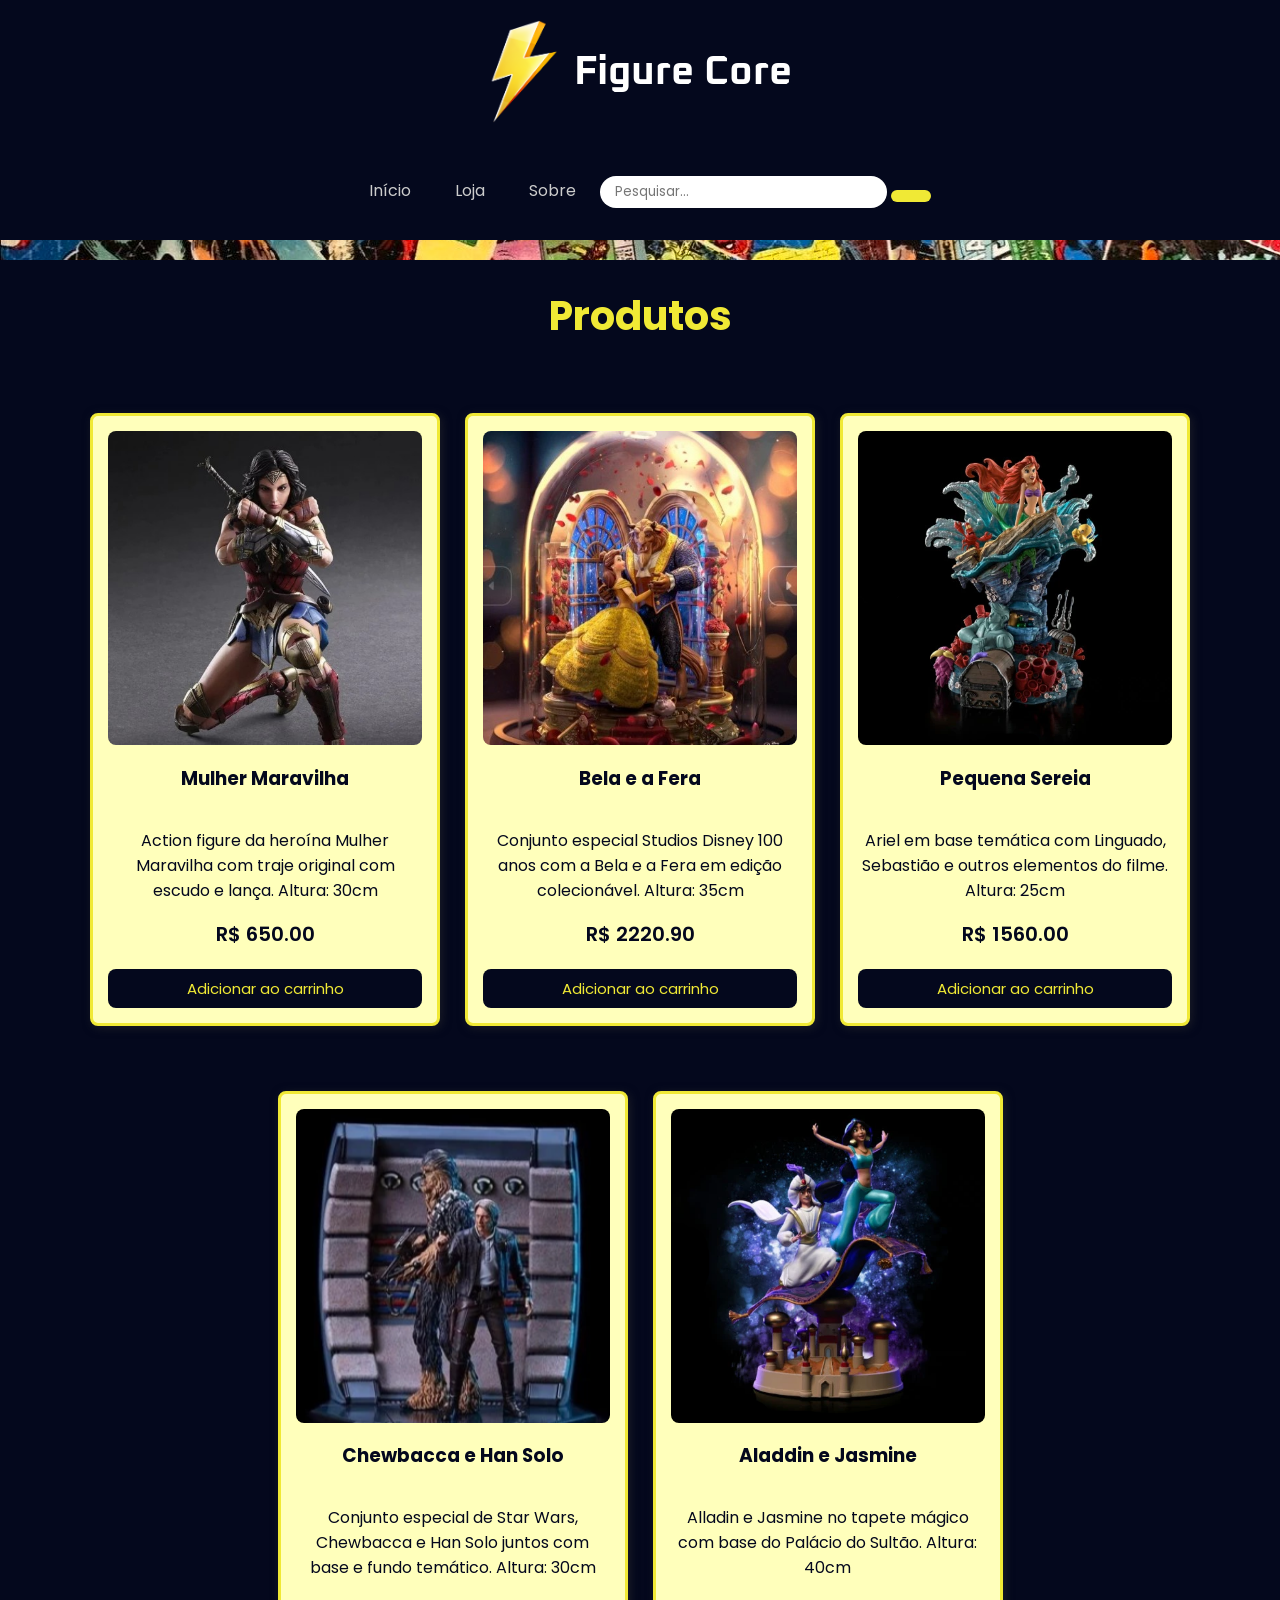
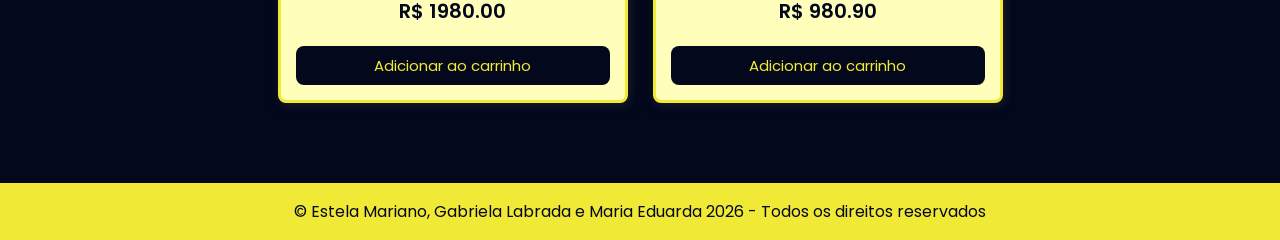
<file: index.html>
<!DOCTYPE html>
<html lang="pt-br">
<head>
    <meta charset="UTF-8">
    <meta name="viewport" content="width=device-width, initial-scale=1.0">
    <link href="https://cdn.boxicons.com/3.0.8/fonts/basic/boxicons.min.css" rel="stylesheet">
    <link rel="stylesheet" href="./src/css/estilo.css">
    <title>Início</title>
</head>
<body>
    <header>
        <img src="./src/assets/img/logo.png" alt="Logo">
        <h1>Figure Core</h1>
    </header>

    <div id="menu">
        <nav>
            <div>
                <a href="index.html" class="active">Início</a>
                <a href="./src/pages/loja.html">Loja</a>
                <a href="./src/pages/sobre.html">Sobre</a>
                <input type="text" placeholder="Pesquisar..." name="search">
                <button type="submit"><i class="bx bx-search"></i></button>
            </div>
        </nav>
    </div>

    <main>
        <div class="banner"></div>
        <h1>Produtos</h1>
        <section id="produtos"></section>
    </main>
    
    <footer>
        <p>&copy; Estela Mariano, Gabriela Labrada e Maria Eduarda 2026 - Todos os direitos reservados</p>
    </footer>

    <script src="./src/js/script.js"></script>
</body>
</html>
</file>
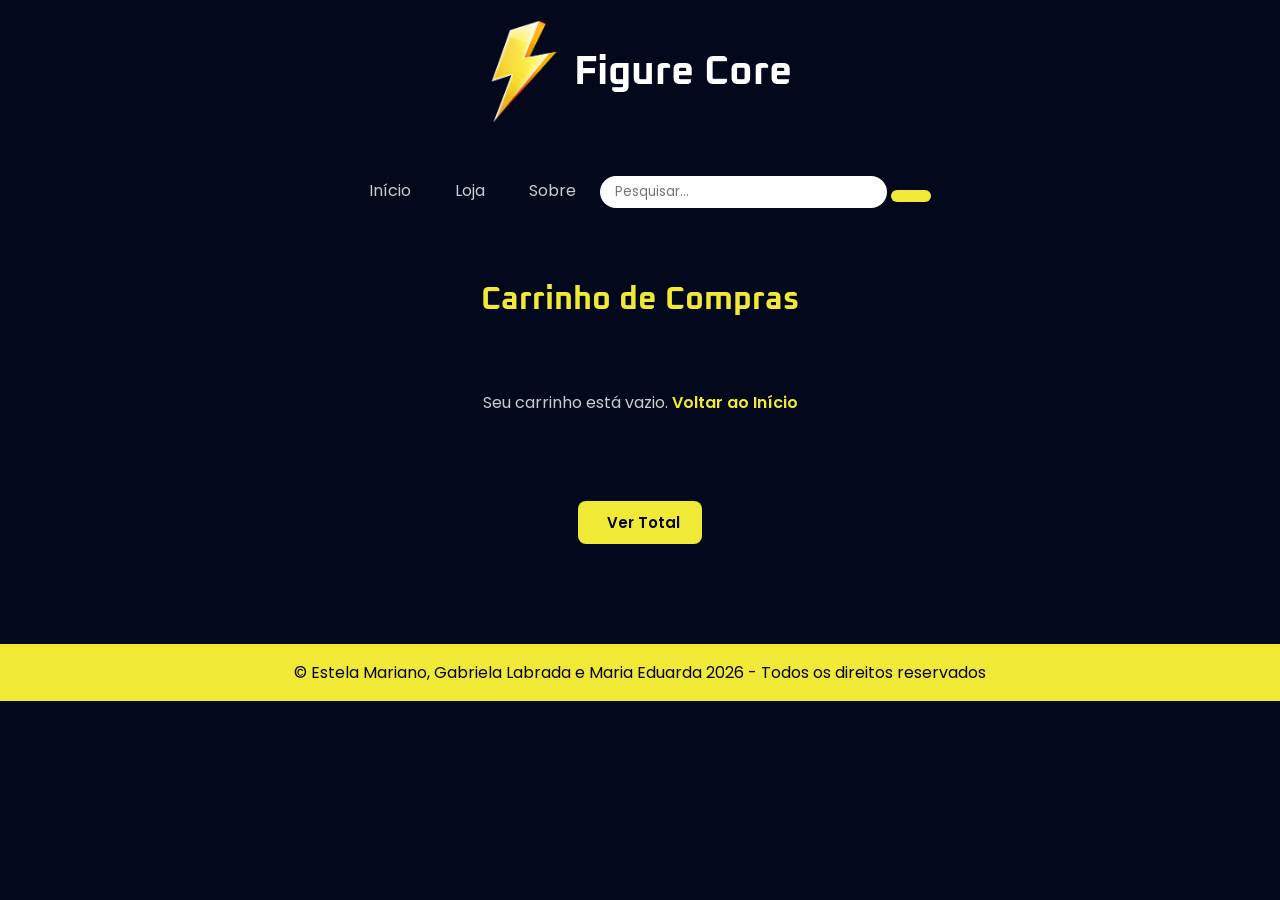
<file: src/pages/loja.html>
<!DOCTYPE html>
<html lang="pt-br">
<head>
    <meta charset="UTF-8">
    <meta name="viewport" content="width=device-width, initial-scale=1.0">
    <link href="https://cdn.boxicons.com/3.0.8/fonts/basic/boxicons.min.css" rel="stylesheet">
    <link href="https://cdn.boxicons.com/3.0.8/fonts/basic/boxicons.min.css" rel="stylesheet">
    <link rel="stylesheet" href="../css/estilo.css">
    <title>Loja</title>
</head>
<body>
    <header>
        <img src="../assets/img/logo.png" alt="Logo">
        <h1>Figure Core</h1>
    </header>

    <main>
        <div id="menu">
            <nav>
                <div>
                    <a href="../../index.html">Início</a>
                    <a href="loja.html" class="active">Loja</a>
                    <a href="sobre.html">Sobre</a>
                    <input type="text" placeholder="Pesquisar..." name="search">
                    <button type="submit"><i class="bx bx-search"></i></button>
                </div>
            </nav>
        </div>

        <section id="carrinho">
            <h2 class="secao-titulo">Carrinho de Compras</h2>
 
            <div id="listar-produtos"></div>
 
            <div id="resumo">
                <div id="resultado-total"></div>
 
                <div class="resumo-btns">
                    <button onclick="calcularTotal()">
                        <i class="bx bx-receipt"></i> Ver Total
                    </button>
                    <button onclick="aplicarDesconto()" id="btn-desconto">
                        <i class="bx bx-credit-card-alt"></i> Aplicar 10% de Desconto
                    </button>
                </div>

            </div>
        </section>
    </main>
    
    <footer>
        <p>&copy; Estela Mariano, Gabriela Labrada e Maria Eduarda 2026 - Todos os direitos reservados</p>
    </footer>

    <script src="../js/script.js"></script>
</body>
</html>
</file>
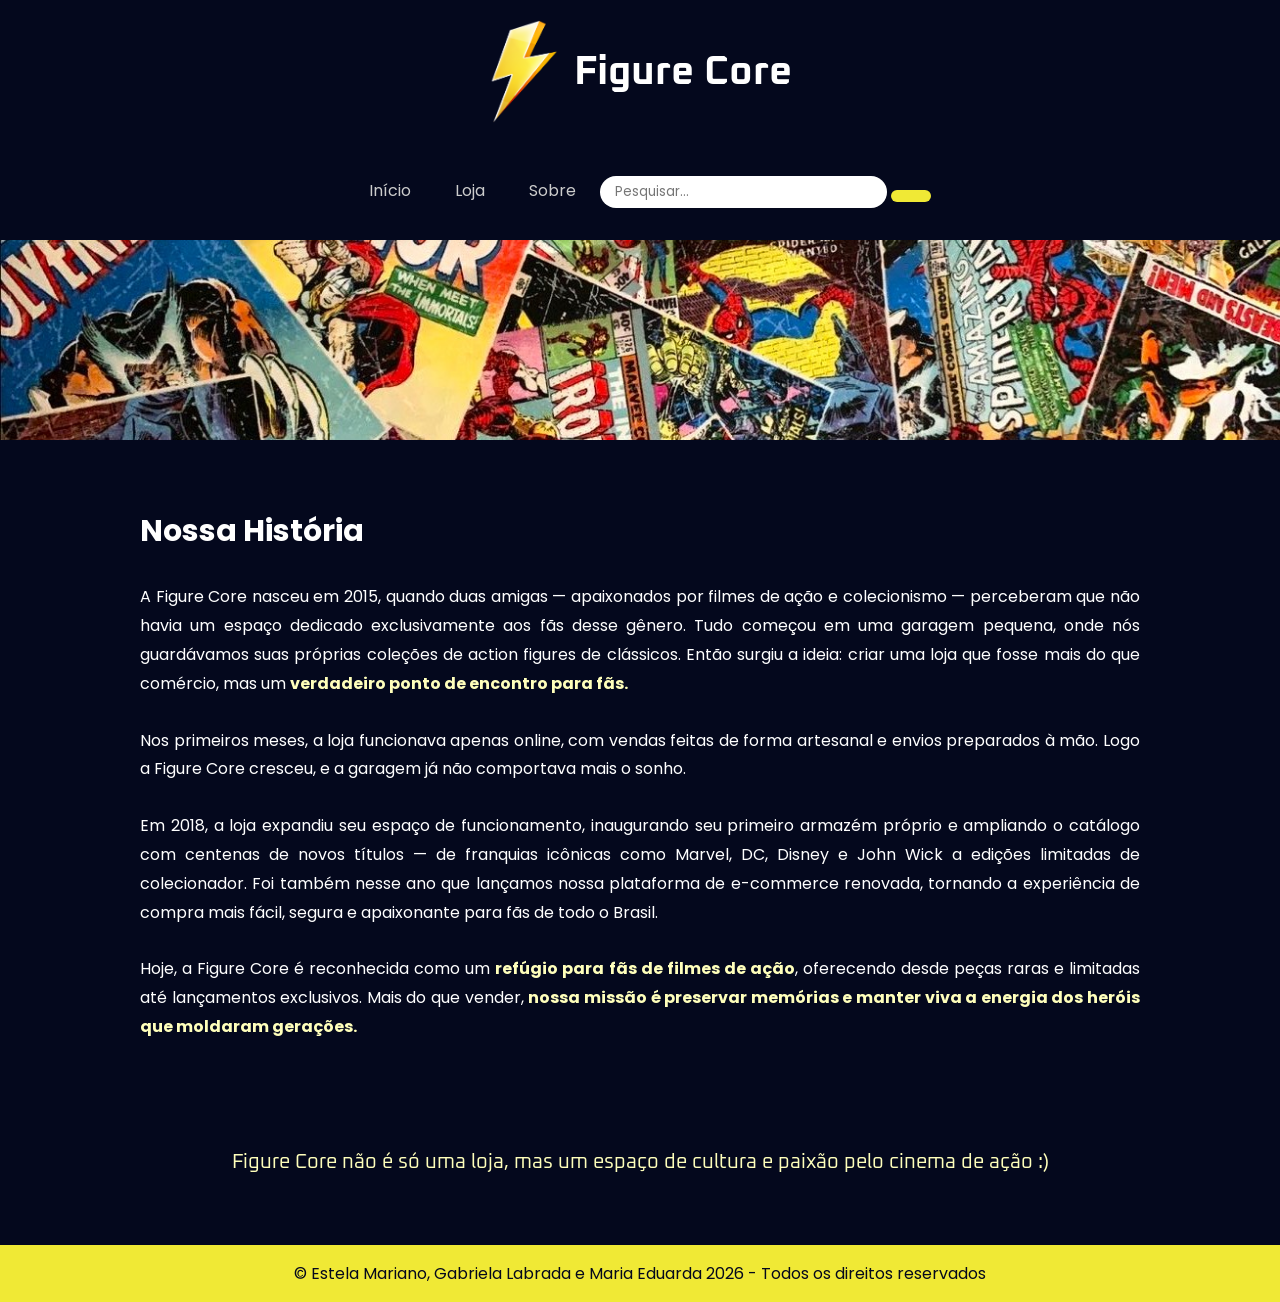
<file: src/pages/sobre.html>
<!DOCTYPE html>
<html lang="pt-br">
<head>
    <meta charset="UTF-8">
    <meta name="viewport" content="width=device-width, initial-scale=1.0">
    <link href="https://cdn.boxicons.com/3.0.8/fonts/basic/boxicons.min.css" rel="stylesheet">
    <link rel="stylesheet" href="../css/estilo.css">
    <title>Sobre</title>
</head>
<body>
    <header>
        <img src="../assets/img/logo.png" alt="Logo">
        <h1>Figure Core</h1>
    </header>

    <main>
        <div id="menu">
            <nav>
                <div>
                    <a href="../../index.html" class="active">Início</a>
                    <a href="loja.html">Loja</a>
                    <a href="sobre.html" class="active">Sobre</a>
                    <input type="text" placeholder="Pesquisar..." name="search">
                    <button type="submit"><i class="bx bx-search"></i></button>
                </div>
            </nav>
        </div>

        <div class="banner-container"></div>

        <div class="sobre">
            <h2>Nossa História</h2>
            <div class="sobre-informacoes">
                <p>A Figure Core nasceu em 2015, quando duas amigas — apaixonados por filmes 
                    de ação e colecionismo — perceberam que não havia um espaço dedicado 
                    exclusivamente aos fãs desse gênero. Tudo começou em uma garagem pequena, 
                    onde nós guardávamos suas próprias coleções de action figures de clássicos. 
                    Então surgiu a ideia: criar uma loja que fosse mais 
                    do que comércio, mas um <b>verdadeiro ponto de encontro para fãs.</b>
                </p>

                <p>Nos primeiros meses, a loja funcionava apenas online, com vendas feitas
                    de forma artesanal e envios preparados à mão. Logo a Figure Core 
                    cresceu, e a garagem já não comportava mais o sonho.
                </p>

                <p>Em 2018, a loja expandiu seu espaço de funcionamento, inaugurando seu primeiro armazém próprio e ampliando o catálogo com centenas de novos títulos — de franquias icônicas como Marvel, DC, Disney e John Wick a edições limitadas de colecionador. Foi também nesse ano que lançamos nossa plataforma de e-commerce renovada, tornando a experiência de compra mais fácil, segura e apaixonante para fãs de todo o Brasil.
                </p>

                <p>
                    Hoje, a Figure Core é reconhecida como um <b>refúgio para fãs de filmes 
                    de ação</b>, oferecendo desde peças raras e limitadas até lançamentos 
                    exclusivos. Mais do que vender, <b>nossa missão é preservar memórias 
                    e manter viva a energia dos heróis que moldaram gerações.</b>
                </p>
            </div>
        </div>

        <div class="frase-final">
            <p>Figure Core não é só uma loja, mas um espaço de cultura e paixão pelo cinema de ação :)</p>
        </div>
    </main>

    <footer>
        <p>&copy; Estela Mariano, Gabriela Labrada e Maria Eduarda 2026 - Todos os direitos reservados</p>
    </footer>
</body>
</html>
</file>
<file: src/css/estilo.css>
@import url('https://fonts.googleapis.com/css2?family=Oxanium:wght@200..800&display=swap');
@import url('https://fonts.googleapis.com/css2?family=Poppins:ital,wght@0,100;0,200;0,300;0,400;0,500;0,600;0,700;0,800;0,900;1,100;1,200;1,300;1,400;1,500;1,600;1,700;1,800;1,900&display=swap');

:root{
    --preto: #000;
    --branco: #fff;
    --azulescuro:rgb(4, 8, 29);
    --amarelo: #f0e935;
    --cinza: #ccc;
    --amareloclaro: rgb(255, 255, 187);
}

body {
    margin: 0;
    padding: 0;
    color: var(--branco);
    background-color: var(--azulescuro);
    font-family: 'Poppins';
}

header {
    display: flex;
    justify-content: center;
    align-items: center;
    gap: 15px;
    font-family: 'Oxanium';

    img {
        width: 70px;
        height: auto;
        padding: 0;
    }

    h1{
        font-size: 40px;
        padding: 20px 0;
    }
}

#menu {
    display: flex;
    justify-content: center;
    padding: 20px 0;
}

nav {
    display: flex;
    align-items: center;
    justify-content: center;
    gap: 20px;
    height: 56px;
}

nav a {
    text-decoration: none;
    padding: 6px 20px;
    border-radius: 6px;
    color: var(--cinza);
    transition: all 0.5s ease-in-out;
}

nav a:hover {
    color: var(--branco);
}

nav input {
    padding: 6px 15px;
    border-radius: 30px;
    border: none;
    font-family: 'Poppins';
}

nav button {
    padding: 6px 20px;
    border-radius: 30px;
    background-color: var(--amarelo);
    border: none;
    cursor: pointer;
    transition: all 0.5s ease-in-out;
}

nav button:hover {
    background-color: var(--cinza);
}

.banner-container {
    width: 100%;
    height: 200px; 
    background-image: url('../assets/img/banner3.jpg');
    background-size: cover;
    background-position: center;
}

.sobre {
    flex-wrap: wrap;
    padding: 40px;
    line-height: 1.8;
    max-width: 1000px;
    margin: 0 auto;
    text-align: justify;

    p{
        text-align: justify;
        padding: 0 0 12px 0;
    }

    h2{
        font-size: 30px;
    }
}

p::selection, h1::selection, h2::selection {
    background-color: var(--amarelo);
    color: var(--azulescuro);
}

b {
    color: var(--amareloclaro);
}

.frase-final {
    display: flex;
    align-items: center;
    justify-content: center;
    padding: 20px 0 50px 0;

    p {
        font-family: 'Oxanium';
        color: var(--amareloclaro);
        font-size: 20px;
    }
}

main {
    h1 {
        text-align: center;
        color: var(--amarelo);
        font-size: 40px;
    }
}

.banner {
    width: 100%;
    height: 20px; 
    background-image: url('../assets/img/banner3.jpg');
    background-size: cover;
    background-position: center;
}

#produtos {
    display: flex;
    flex-wrap: wrap;     
    justify-content: center;
    gap: 25px;            
    padding: 40px 20px;
    align-items: stretch;
}

.card {
    display: flex;
    width: 350px;
    padding-bottom: 40px;
}

.card-body {
    display: flex;
    flex-direction: column;
    flex: 1;
    min-height: 500px;
    background-color: var(--amareloclaro);
    border: 3px solid var(--amarelo);
    border-radius: 8px;
    padding: 15px;
    text-align: center;
    box-shadow: 2px 2px 10px rgba(48, 47, 47, 0.5);
    color: var(--azulescuro);
    transition: all 0.5s ease;
}

.card-body img {
    width: 100%;
    height: auto;
    object-fit: cover;
    border-radius: 8px;
    margin-bottom: 0 auto 15px auto;
}

.card-body:hover {
    background-color: var(--amarelo);
    transform: translateY(-15px);
}

.card-preco {
    display: block;
    font-weight: 600;
    font-size: 20px;
    margin-bottom: 20px;
}

.card-btn {
    font-family: 'Poppins';
    border: none;
    background-color: var(--azulescuro);
    color: var(--amarelo);
    border-radius: 8px;
    padding: 8px;
    font-size: 15px;
    transition: all 0.5s ease;
}

.card-btn:hover {
    background-color: var(--amareloclaro);
    color: var(--azulescuro);
}

button {
    cursor: pointer;
}

footer {
    display: flex;
    align-items: center;
    justify-content: center;
    background-color: var(--amarelo);
    color: var(--azulescuro);
}

#carrinho {
    max-width: 800px;
    margin: 40px auto;
    padding: 0 20px 60px;
}
 
.secao-titulo {
    font-family: 'Oxanium';
    color: var(--amarelo);
    font-size: 32px;
    text-align: center;
    margin-bottom: 30px;
}
 
.item-carrinho {
    display: flex;
    justify-content: space-between;
    align-items: center;
    background-color: var(--amareloclaro);
    color: var(--azulescuro);
    border: 2px solid var(--amarelo);
    border-radius: 8px;
    padding: 12px 20px;
    margin-bottom: 14px;
    box-shadow: 2px 2px 8px rgba(0, 0, 0, 0.4);
    transition: transform 0.3s ease;
}
 
.item-carrinho:hover {
    transform: translateY(-3px);
}
 
.item-info {
    display: flex;
    align-items: center;
    gap: 14px;
}
 
.item-img {
    width: 70px;
    height: 70px;
    object-fit: cover;
    border-radius: 6px;
    border: 2px solid var(--amarelo);
    flex-shrink: 0;
}
 
.item-texto h3 {
    margin: 0 0 4px;
    font-size: 17px;
    font-family: 'Oxanium';
}
 
.item-texto p {
    margin: 0;
    font-size: 13px;
    color: #444;
}
 
.item-acoes {
    display: flex;
    flex-direction: column;
    align-items: flex-end;
    gap: 8px;
}
 
.item-preco {
    font-weight: 700;
    font-size: 18px;
    color: var(--azulescuro);
}
 
.btn-remover {
    font-family: 'Poppins';
    display: flex;
    align-items: center;
    gap: 5px;
    background-color: var(--azulescuro);
    color: #ff6b6b;
    border: 1px solid #ff6b6b;
    border-radius: 6px;
    padding: 5px 12px;
    font-size: 13px;
    cursor: pointer;
    transition: all 0.3s ease;
}
 
.btn-remover:hover {
    background-color: #ff6b6b;
    color: var(--branco);
}
 
.carrinho-vazio {
    text-align: center;
    color: var(--cinza);
    font-size: 16px;
    padding: 40px 0;
}
 
.carrinho-vazio a {
    color: var(--amarelo);
    text-decoration: none;
    font-weight: 600;
}
 
.carrinho-vazio a:hover {
    text-decoration: underline;
}
 
#resumo {
    margin-top: 30px;
    display: flex;
    flex-direction: column;
    align-items: center;
    gap: 16px;
}
 
#resultado-total {
    font-family: 'Oxanium';
    font-size: 20px;
    color: var(--branco);
    text-align: center;
}
 
#resultado-total span {
    color: var(--amarelo);
    font-weight: 700;
    font-size: 24px;
}
 
.riscado {
    text-decoration: line-through;
    color: var(--cinza);
    font-size: 15px;
    margin: 0 0 4px;
}
 
.destaque-verde {
    color: #6dffb3;
    font-weight: 700;
    font-size: 24px;
}
 
.resumo-btns {
    display: flex;
    gap: 14px;
    flex-wrap: wrap;
    justify-content: center;
}
 
.resumo-btns button {
    font-family: 'Poppins';
    display: flex;
    align-items: center;
    gap: 7px;
    background-color: var(--amarelo);
    color: var(--azulescuro);
    border: none;
    border-radius: 8px;
    padding: 10px 22px;
    font-size: 15px;
    font-weight: 600;
    cursor: pointer;
    transition: all 0.4s ease;
}
 
.resumo-btns button:hover {
    background-color: var(--amareloclaro);
    transform: translateY(-2px);
}
 
#btn-desconto {
    display: none;
}
</file>
